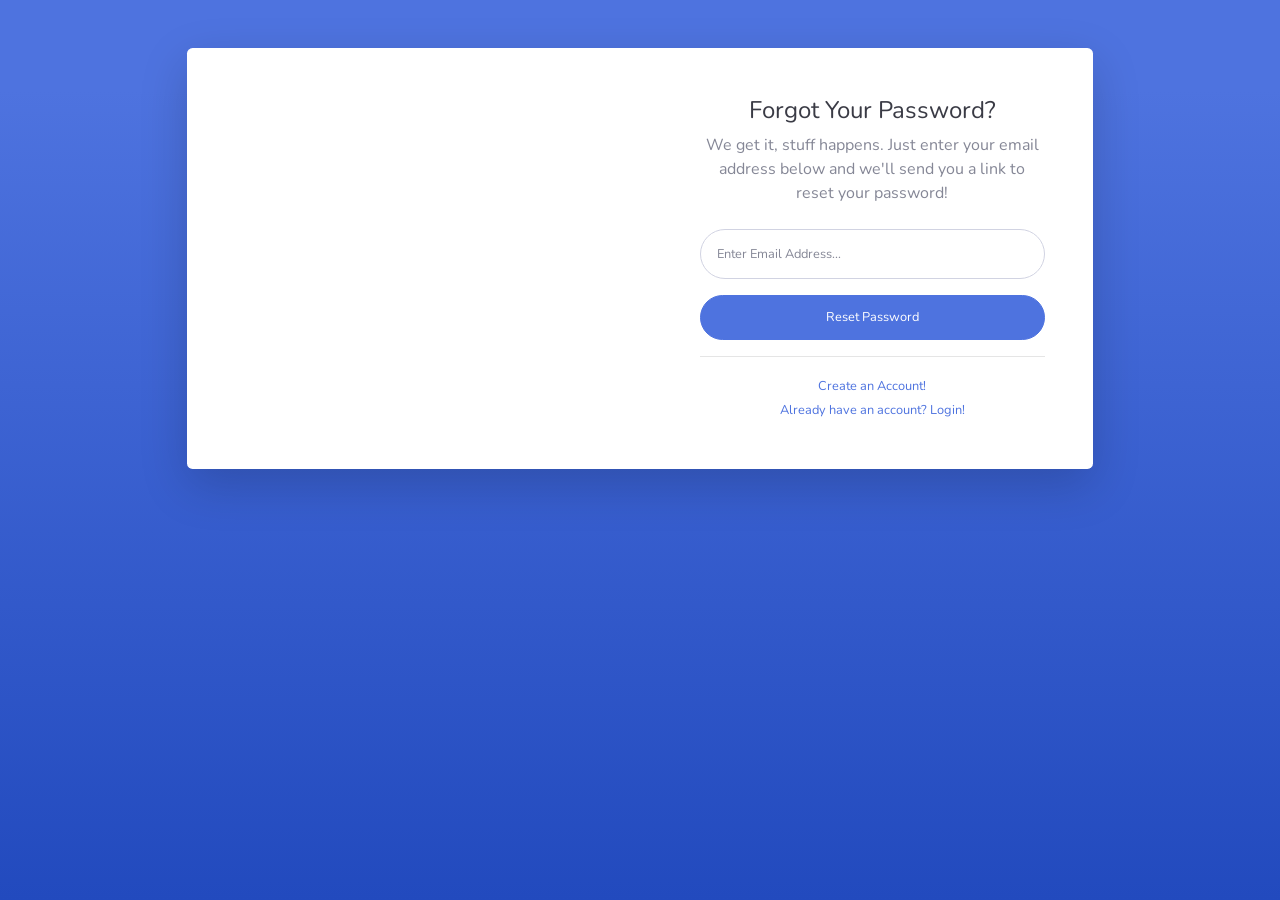
<file: Views/Back/forgot-password.html>
<!DOCTYPE html>
<html lang="en">

<head>

    <meta charset="utf-8">
    <meta http-equiv="X-UA-Compatible" content="IE=edge">
    <meta name="viewport" content="width=device-width, initial-scale=1, shrink-to-fit=no">
    <meta name="description" content="">
    <meta name="author" content="">

    <title>SB Admin 2 - Forgot Password</title>

    <!-- Custom fonts for this template-->
    <link href="vendor/fontawesome-free/css/all.min.css" rel="stylesheet" type="text/css">
    <link
        href="https://fonts.googleapis.com/css?family=Nunito:200,200i,300,300i,400,400i,600,600i,700,700i,800,800i,900,900i"
        rel="stylesheet">

    <!-- Custom styles for this template-->
    <link href="css/sb-admin-2.min.css" rel="stylesheet">

</head>

<body class="bg-gradient-primary">

    <div class="container">

        <!-- Outer Row -->
        <div class="row justify-content-center">

            <div class="col-xl-10 col-lg-12 col-md-9">

                <div class="card o-hidden border-0 shadow-lg my-5">
                    <div class="card-body p-0">
                        <!-- Nested Row within Card Body -->
                        <div class="row">
                            <div class="col-lg-6 d-none d-lg-block bg-password-image"></div>
                            <div class="col-lg-6">
                                <div class="p-5">
                                    <div class="text-center">
                                        <h1 class="h4 text-gray-900 mb-2">Forgot Your Password?</h1>
                                        <p class="mb-4">We get it, stuff happens. Just enter your email address below
                                            and we'll send you a link to reset your password!</p>
                                    </div>
                                    <form class="user">
                                        <div class="form-group">
                                            <input type="email" class="form-control form-control-user"
                                                id="exampleInputEmail" aria-describedby="emailHelp"
                                                placeholder="Enter Email Address...">
                                        </div>
                                        <a href="login.html" class="btn btn-primary btn-user btn-block">
                                            Reset Password
                                        </a>
                                    </form>
                                    <hr>
                                    <div class="text-center">
                                        <a class="small" href="register.html">Create an Account!</a>
                                    </div>
                                    <div class="text-center">
                                        <a class="small" href="login.html">Already have an account? Login!</a>
                                    </div>
                                </div>
                            </div>
                        </div>
                    </div>
                </div>

            </div>

        </div>

    </div>

    <!-- Bootstrap core JavaScript-->
    <script src="vendor/jquery/jquery.min.js"></script>
    <script src="vendor/bootstrap/js/bootstrap.bundle.min.js"></script>

    <!-- Core plugin JavaScript-->
    <script src="vendor/jquery-easing/jquery.easing.min.js"></script>

    <!-- Custom scripts for all pages-->
    <script src="js/sb-admin-2.min.js"></script>

</body>

</html>
</file>
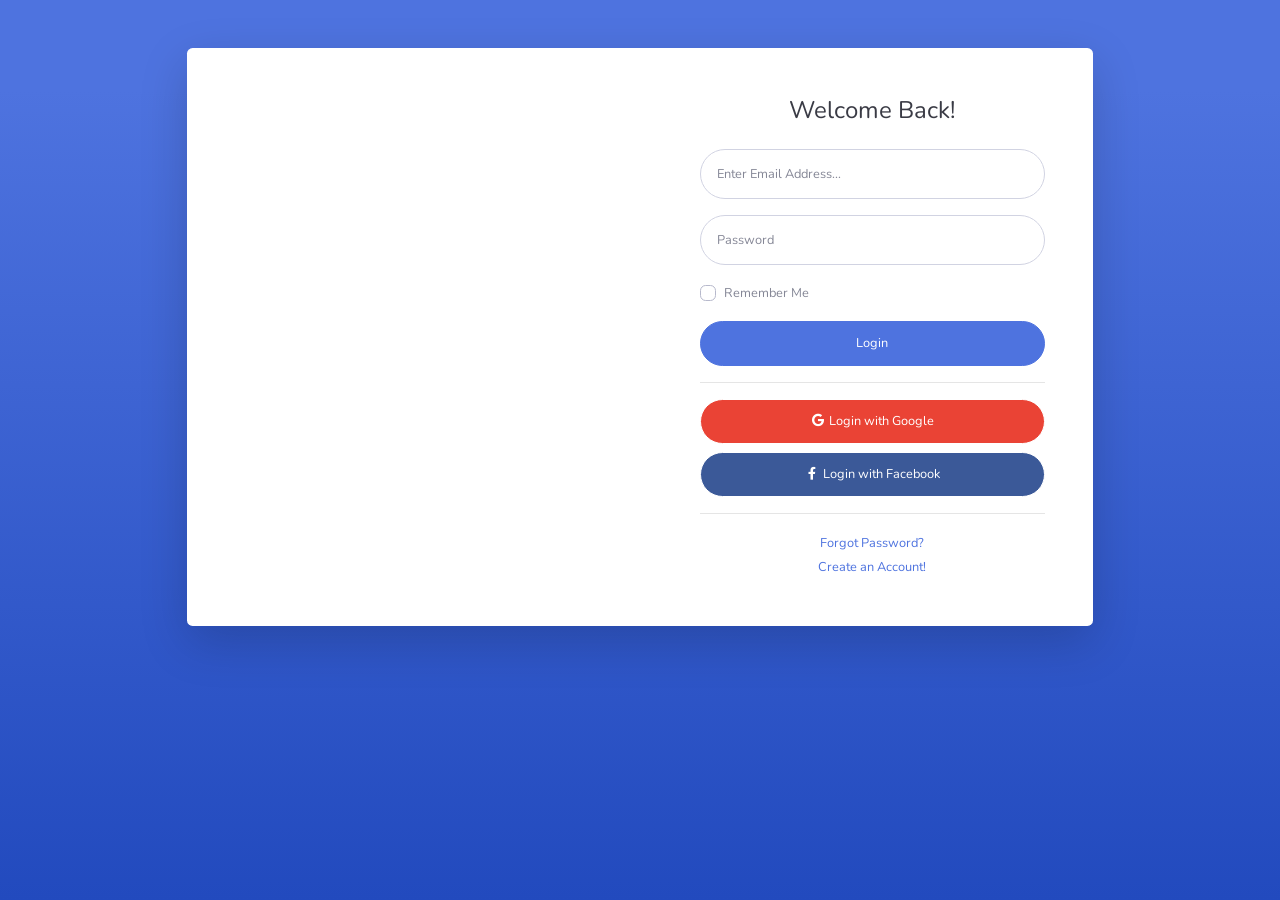
<file: Views/Back/login.html>
<!DOCTYPE html>
<html lang="en">

<head>

    <meta charset="utf-8">
    <meta http-equiv="X-UA-Compatible" content="IE=edge">
    <meta name="viewport" content="width=device-width, initial-scale=1, shrink-to-fit=no">
    <meta name="description" content="">
    <meta name="author" content="">

    <title>SB Admin 2 - Login</title>

    <!-- Custom fonts for this template-->
    <link href="vendor/fontawesome-free/css/all.min.css" rel="stylesheet" type="text/css">
    <link
        href="https://fonts.googleapis.com/css?family=Nunito:200,200i,300,300i,400,400i,600,600i,700,700i,800,800i,900,900i"
        rel="stylesheet">

    <!-- Custom styles for this template-->
    <link href="css/sb-admin-2.min.css" rel="stylesheet">

</head>

<body class="bg-gradient-primary">

    <div class="container">

        <!-- Outer Row -->
        <div class="row justify-content-center">

            <div class="col-xl-10 col-lg-12 col-md-9">

                <div class="card o-hidden border-0 shadow-lg my-5">
                    <div class="card-body p-0">
                        <!-- Nested Row within Card Body -->
                        <div class="row">
                            <div class="col-lg-6 d-none d-lg-block bg-login-image"></div>
                            <div class="col-lg-6">
                                <div class="p-5">
                                    <div class="text-center">
                                        <h1 class="h4 text-gray-900 mb-4">Welcome Back!</h1>
                                    </div>
                                    <form class="user">
                                        <div class="form-group">
                                            <input type="email" class="form-control form-control-user"
                                                id="exampleInputEmail" aria-describedby="emailHelp"
                                                placeholder="Enter Email Address...">
                                        </div>
                                        <div class="form-group">
                                            <input type="password" class="form-control form-control-user"
                                                id="exampleInputPassword" placeholder="Password">
                                        </div>
                                        <div class="form-group">
                                            <div class="custom-control custom-checkbox small">
                                                <input type="checkbox" class="custom-control-input" id="customCheck">
                                                <label class="custom-control-label" for="customCheck">Remember
                                                    Me</label>
                                            </div>
                                        </div>
                                        <a href="index.html" class="btn btn-primary btn-user btn-block">
                                            Login
                                        </a>
                                        <hr>
                                        <a href="index.html" class="btn btn-google btn-user btn-block">
                                            <i class="fab fa-google fa-fw"></i> Login with Google
                                        </a>
                                        <a href="index.html" class="btn btn-facebook btn-user btn-block">
                                            <i class="fab fa-facebook-f fa-fw"></i> Login with Facebook
                                        </a>
                                    </form>
                                    <hr>
                                    <div class="text-center">
                                        <a class="small" href="forgot-password.html">Forgot Password?</a>
                                    </div>
                                    <div class="text-center">
                                        <a class="small" href="register.html">Create an Account!</a>
                                    </div>
                                </div>
                            </div>
                        </div>
                    </div>
                </div>

            </div>

        </div>

    </div>

    <!-- Bootstrap core JavaScript-->
    <script src="vendor/jquery/jquery.min.js"></script>
    <script src="vendor/bootstrap/js/bootstrap.bundle.min.js"></script>

    <!-- Core plugin JavaScript-->
    <script src="vendor/jquery-easing/jquery.easing.min.js"></script>

    <!-- Custom scripts for all pages-->
    <script src="js/sb-admin-2.min.js"></script>

</body>

</html>
</file>
